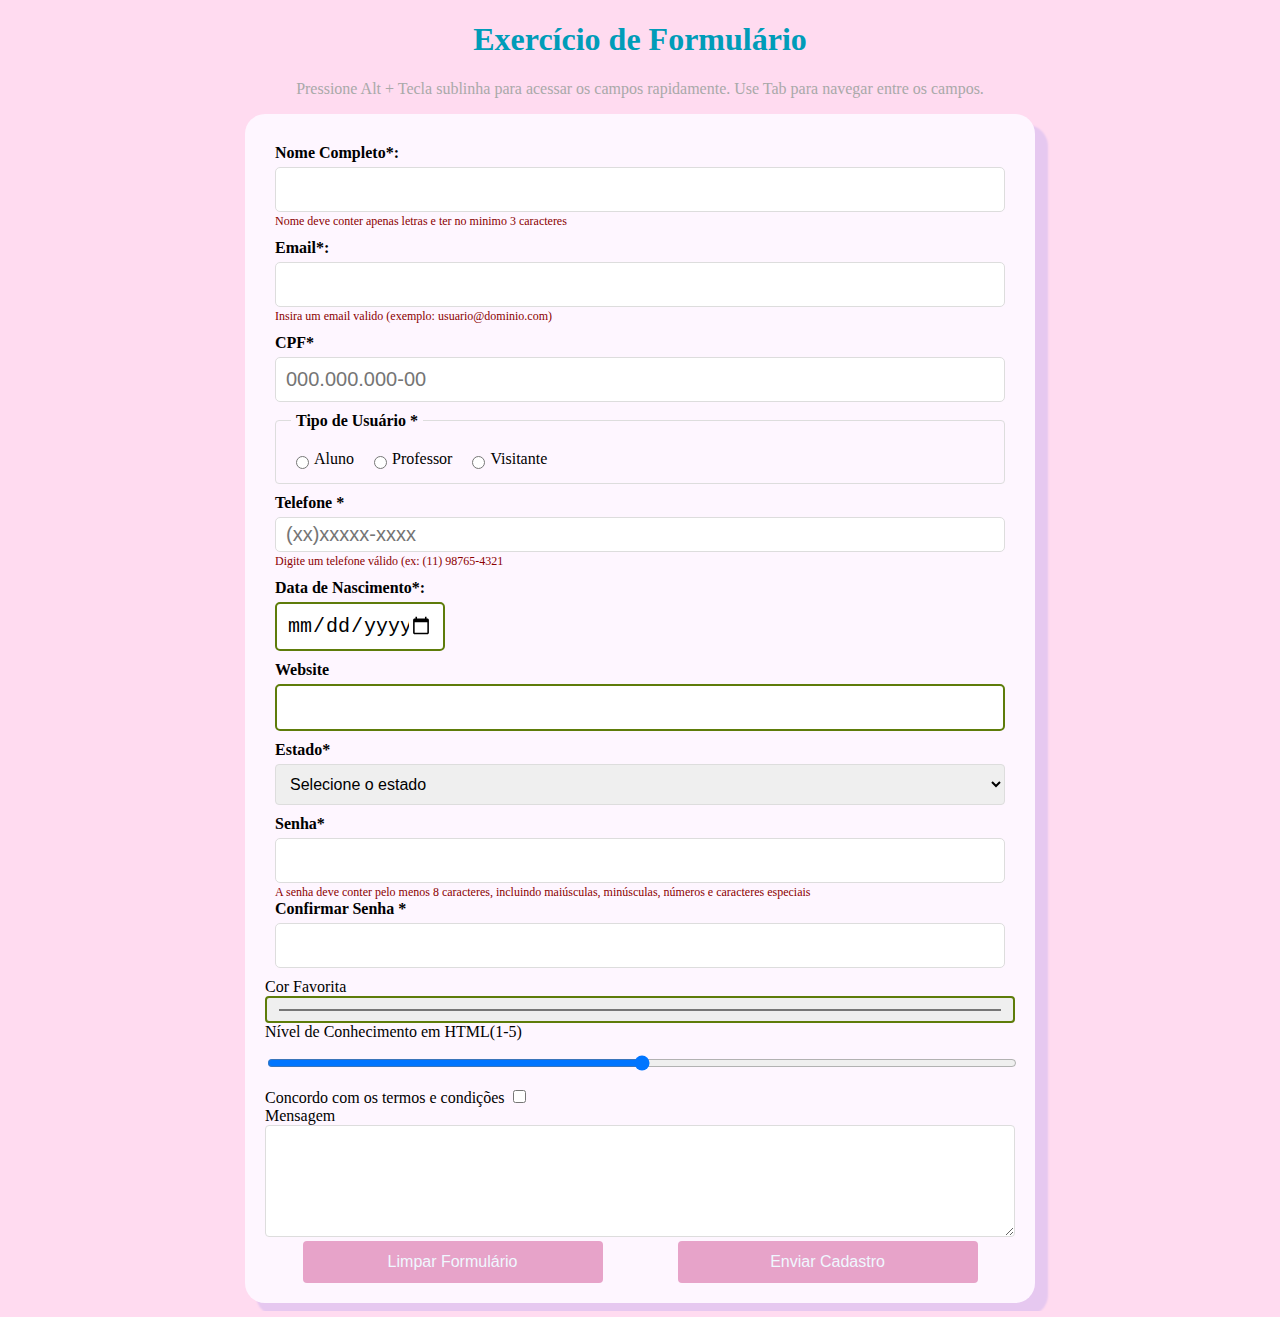
<file: index.html>
<!DOCTYPE html>
<html lang="pt-BR">
<head>
    <meta charset="UTF-8">
    <meta http-equiv="X-UA-Compatible" content="IE=edge">
    <meta name="viewport" content="width=device-width, initial-scale=1.0">
    <link rel="stylesheet" href="estilo.css">
    <title>Sara - Exercício de Formulário</title>
</head>
<body>
    <div class="form">
      <h1>Exercício de Formulário</h1>
      <p> Pressione Alt + Tecla sublinha para acessar os campos rapidamente.
        Use Tab para navegar entre os campos.</p>
    <form name="formulario">
    <div class="formgroup">

            <label for="nome"> Nome Completo*:</label>
            <input type="text" name="nome" maxlength="50" minlength="3" required pattern="[A-Za-zÀ-ÖØ-öø-ÿ\s]+">
            <span class="aviso">Nome deve conter apenas letras e ter no minimo 3 caracteres</span>
    </div>
    <div class="formgroup">
        <label for="email">Email*:</label>
        <input type="email" name="email" required>
        <span class="aviso">Insira um email valido (exemplo: usuario@dominio.com)</span>
    </div>
    <div class="formgroup">
        <label for="cpf">CPF*</label>
        <input type="text" name="cpf" required pattern="[0-9]{3}\.?[0-9]{3}\.?[0-9]{3}-?[0-9]{2}" placeholder="000.000.000-00">
    </div>
        
    <div class="formgroup">
            <fieldset>
                <legend>Tipo de Usuário *</legend>
    <div class="radio-group">
    <div class="radio-option">
                        <input type="radio" id="aluno" name="tipo-usuario" value="aluno" >
                        <label for="aluno">Aluno</label>
    </div>

    <div class="radio-option">
                        <input type="radio" id="professor" name="tipo-usuario" value="professor">
                        <label for="professor">Professor</label>
    </div>
    <div class="radio-option">
                        <input type="radio" id="estudante" name="tipo-usuario" value="estudante">
                        <label for="estudante">Visitante</label>
    </div>
    </div>
                <span class="aviso">Selecione um tipo de usuário</span>
            </fieldset>
    </div>
        
    <div class="formgroup">
            <label for="tel">Telefone *</label>
            <input type="tel" id="tel" name="tel" maxlength="16" minlength="10"  placeholder="(xx)xxxxx-xxxx" required>
            <span class="aviso">Digite um telefone válido (ex: (11) 98765-4321</span>
    </div>
    <div class="formgroup">
         <label name="datanasc">Data de Nascimento*:</label>
         <input type="date" id="data" name="datanasc">
    </div>
    <div class="formgroup">
         <label name="website">Website</label>
         <input type="url" name="website">
    </div>
    <div class="formgroup">
         <label name="estado">Estado*</label>
            <select id="estado" name="estado">
            <option value="Selecione o estado" style="color: gray;">Selecione o estado</option>
            <option value="AC">Acre</option>
            <option value="AL">Alagoas</option>
            <option value="AP">Amapá</option>
            <option value="AM">Amazonas</option>
            <option value="BA">Bahia</option>
            <option value="CE">Ceará</option>
            <option value="DF">Distrito Federal</option>
            <option value="ES">Espírito Santo</option>
            <option value="GO">Goiás</option>
            <option value="MA">Maranhão</option>
            <option value="MT">Mato Grosso</option>
            <option value="MS">Mato Grosso do Sul</option>
            <option value="MG">Minas Gerais</option>
            <option value="PA">Pará</option>
            <option value="PB">Paraíba</option>
            <option value="PR">Paraná</option>
            <option value="PE">Pernambuco</option>
            <option value="PI">Piauí</option>
            <option value="RJ">Rio de Janeiro</option>
            <option value="RN">Rio Grande do Norte</option>
            <option value="RS">Rio Grande do Sul</option>
            <option value="RO">Rondônia</option>
            <option value="RR">Roraima</option>
            <option value="SC">Santa Catarina</option>
            <option value="SP">São Paulo</option>
            <option value="SE">Sergipe</option>
            <option value="TO">Tocantins</option>
            <option value="EX">Estrangeiro</option>
        </select>
    </div>
    <div class="formgroup">
        <label for="senha">Senha*</label>
        <input type="password" name="senha" required pattern="(?=.*\d)(?=.*[a-z])(?=.*[A-Z])(?=.*[!@#$%^&*]).{8,}">
        <span class="aviso">A senha deve conter pelo menos 8 caracteres, incluindo maiúsculas, minúsculas, números e caracteres especiais</span>
        <label for="csenha">Confirmar Senha *</label>
        <input type="password" name="csenha"required pattern="(?=.*\d)(?=.*[a-z])(?=.*[A-Z])(?=.*[!@#$%^&*]).{8,}">       
    </div>

    <div>
        <label for="cor">Cor Favorita</label>
        <input type="color" name="cor">
    </div>
    
    <div>
        <label for="nivel">Nível de Conhecimento em HTML(1-5)</label>
        <input type="range" min="1" max="5">
    </div>
    <div>
        <label for="termo">Concordo com os termos e condições</label>
        <input required style="width: auto; margin-right: 10px;" type="checkbox" name="termo">
    </div>

    <div>
        <label for="mensagem">Mensagem</label>
        <textarea name="mensagem" rows="5"></textarea>
    </div>

    <div class="buttongroup">
         <button type="reset" value="Limpar Formulário">Limpar Formulário</button>
        <button type="submit" value="Enviar Cadastro">Enviar Cadastro </button>

        </div>
    </form>
    </div>
</body>
</html>
</file>
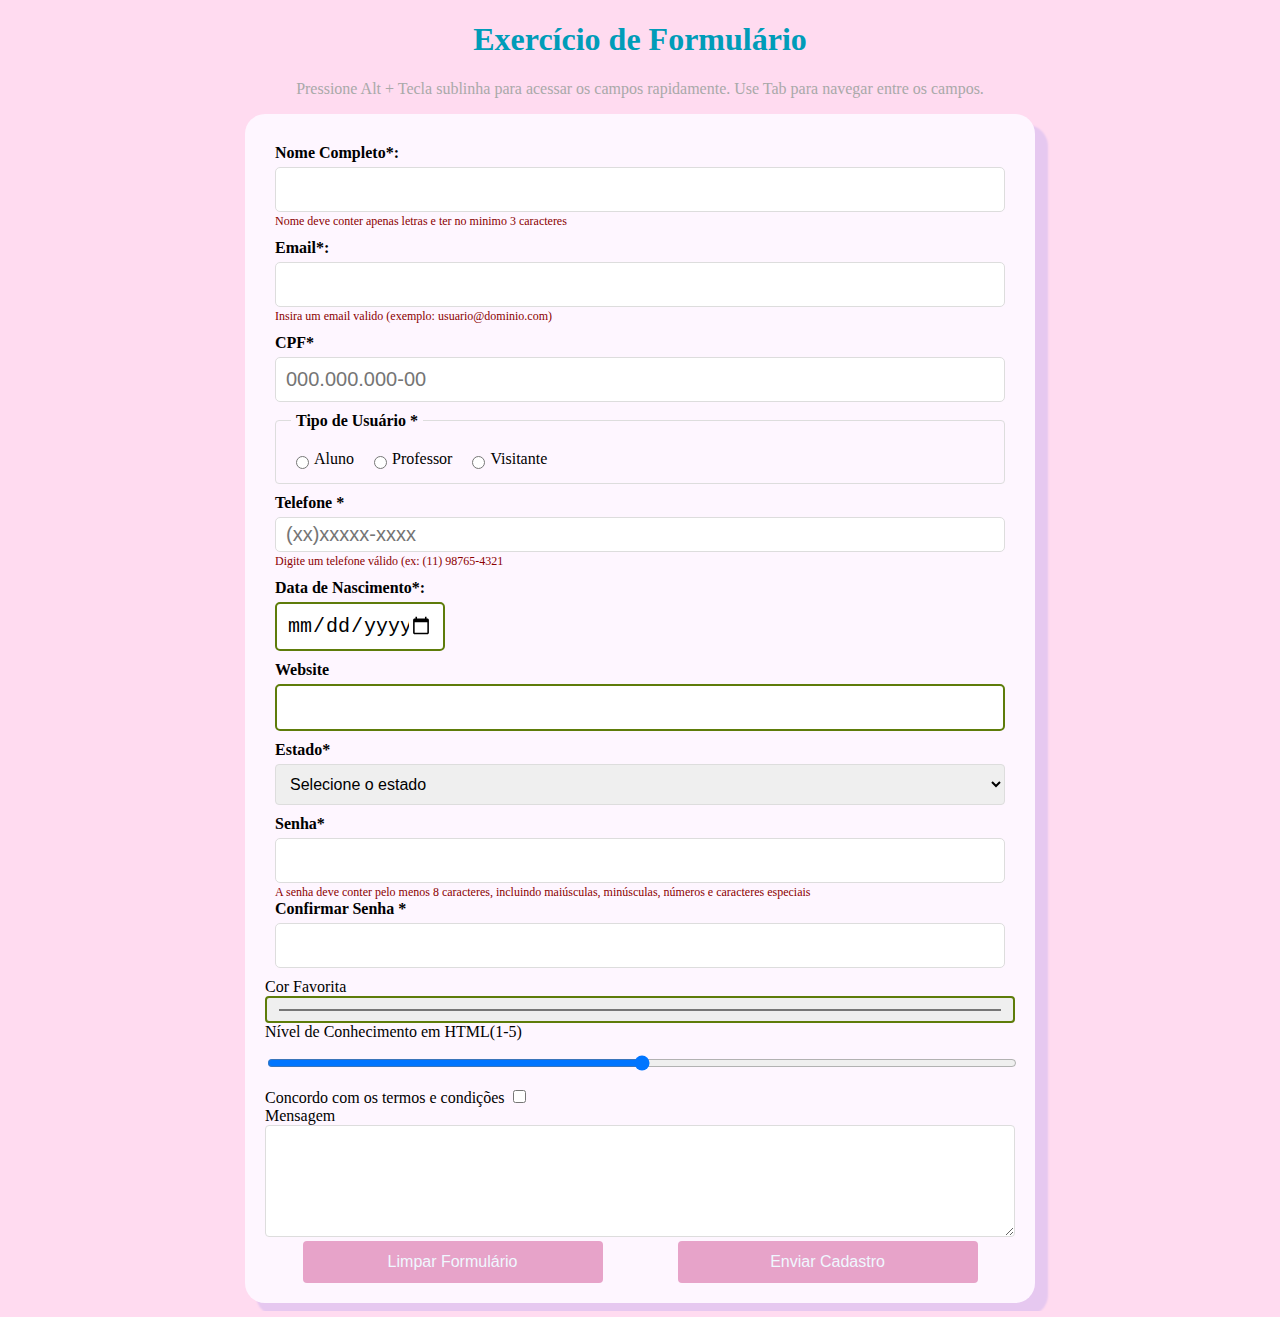
<file: index (1).html>
<!DOCTYPE html>
<html lang="pt-BR">
<head>
    <meta charset="UTF-8">
    <meta http-equiv="X-UA-Compatible" content="IE=edge">
    <meta name="viewport" content="width=device-width, initial-scale=1.0">
    <link rel="stylesheet" href="estilo.css">
    <title>Sara - Exercício de Formulário</title>
</head>
<body>
    <div class="form">
      <h1>Exercício de Formulário</h1>
      <p> Pressione Alt + Tecla sublinha para acessar os campos rapidamente.
        Use Tab para navegar entre os campos.</p>
    <form name="formulario">
    <div class="formgroup">

            <label for="nome"> Nome Completo*:</label>
            <input type="text" name="nome" maxlength="50" minlength="3" required pattern="[A-Za-zÀ-ÖØ-öø-ÿ\s]+">
            <span class="aviso">Nome deve conter apenas letras e ter no minimo 3 caracteres</span>
    </div>
    <div class="formgroup">
        <label for="email">Email*:</label>
        <input type="email" name="email" required>
        <span class="aviso">Insira um email valido (exemplo: usuario@dominio.com)</span>
    </div>
    <div class="formgroup">
        <label for="cpf">CPF*</label>
        <input type="text" name="cpf" required pattern="[0-9]{3}\.?[0-9]{3}\.?[0-9]{3}-?[0-9]{2}" placeholder="000.000.000-00">
    </div>
        
    <div class="formgroup">
            <fieldset>
                <legend>Tipo de Usuário *</legend>
    <div class="radio-group">
    <div class="radio-option">
                        <input type="radio" id="aluno" name="tipo-usuario" value="aluno" >
                        <label for="aluno">Aluno</label>
    </div>

    <div class="radio-option">
                        <input type="radio" id="professor" name="tipo-usuario" value="professor">
                        <label for="professor">Professor</label>
    </div>
    <div class="radio-option">
                        <input type="radio" id="estudante" name="tipo-usuario" value="estudante">
                        <label for="estudante">Visitante</label>
    </div>
    </div>
                <span class="aviso">Selecione um tipo de usuário</span>
            </fieldset>
    </div>
        
    <div class="formgroup">
            <label for="tel">Telefone *</label>
            <input type="tel" id="tel" name="tel" maxlength="16" minlength="10"  placeholder="(xx)xxxxx-xxxx" required>
            <span class="aviso">Digite um telefone válido (ex: (11) 98765-4321</span>
    </div>
    <div class="formgroup">
         <label name="datanasc">Data de Nascimento*:</label>
         <input type="date" id="data" name="datanasc">
    </div>
    <div class="formgroup">
         <label name="website">Website</label>
         <input type="url" name="website">
    </div>
    <div class="formgroup">
         <label name="estado">Estado*</label>
            <select id="estado" name="estado">
            <option value="Selecione o estado" style="color: gray;">Selecione o estado</option>
            <option value="AC">Acre</option>
            <option value="AL">Alagoas</option>
            <option value="AP">Amapá</option>
            <option value="AM">Amazonas</option>
            <option value="BA">Bahia</option>
            <option value="CE">Ceará</option>
            <option value="DF">Distrito Federal</option>
            <option value="ES">Espírito Santo</option>
            <option value="GO">Goiás</option>
            <option value="MA">Maranhão</option>
            <option value="MT">Mato Grosso</option>
            <option value="MS">Mato Grosso do Sul</option>
            <option value="MG">Minas Gerais</option>
            <option value="PA">Pará</option>
            <option value="PB">Paraíba</option>
            <option value="PR">Paraná</option>
            <option value="PE">Pernambuco</option>
            <option value="PI">Piauí</option>
            <option value="RJ">Rio de Janeiro</option>
            <option value="RN">Rio Grande do Norte</option>
            <option value="RS">Rio Grande do Sul</option>
            <option value="RO">Rondônia</option>
            <option value="RR">Roraima</option>
            <option value="SC">Santa Catarina</option>
            <option value="SP">São Paulo</option>
            <option value="SE">Sergipe</option>
            <option value="TO">Tocantins</option>
            <option value="EX">Estrangeiro</option>
        </select>
    </div>
    <div class="formgroup">
        <label for="senha">Senha*</label>
        <input type="password" name="senha" required pattern="(?=.*\d)(?=.*[a-z])(?=.*[A-Z])(?=.*[!@#$%^&*]).{8,}">
        <span class="aviso">A senha deve conter pelo menos 8 caracteres, incluindo maiúsculas, minúsculas, números e caracteres especiais</span>
        <label for="csenha">Confirmar Senha *</label>
        <input type="password" name="csenha"required pattern="(?=.*\d)(?=.*[a-z])(?=.*[A-Z])(?=.*[!@#$%^&*]).{8,}">       
    </div>

    <div>
        <label for="cor">Cor Favorita</label>
        <input type="color" name="cor">
    </div>
    
    <div>
        <label for="nivel">Nível de Conhecimento em HTML(1-5)</label>
        <input type="range" min="1" max="5">
    </div>
    <div>
        <label for="termo">Concordo com os termos e condições</label>
        <input required style="width: auto; margin-right: 10px;" type="checkbox" name="termo">
    </div>

    <div>
        <label for="mensagem">Mensagem</label>
        <textarea name="mensagem" rows="5"></textarea>
    </div>

    <div class="buttongroup">
         <button type="reset" value="Limpar Formulário">Limpar Formulário</button>
        <button type="submit" value="Enviar Cadastro">Enviar Cadastro </button>

        </div>
    </form>
    </div>
</body>
</html>
</file>
<file: estilo.css>
body {
    font-family: Trebuchet MS', 'Lucida Sans Unicode', 'Lucida Grande', 'Lucida Sans;
    background-color: rgb(255, 219, 240);
}
h1 {
    color: rgb(0, 156, 184);
    text-align: center;
}

p{
    color: darkgray;
    text-align: center;
}

form {
    background-color: rgb(254, 246, 255);
    width: 750px;
    border-radius: 20px;
    min-height: 90vh;
    padding: 20px;
    box-shadow: 12px 12px 2px 1px rgb(230, 200, 240);
    margin:auto
}

.formgroup{
    display: flex;
    flex-direction: column;
    margin: 10px;
}

.formgroup label{
    font-weight: bold;
    padding-bottom: 5px;
    
}

.formgroup input{
    font-size: 20px;
    border-radius: 5px;
}

input, select, textarea{
    width: 100%;
    padding: 10px;
    border: 1px solid #ddd;
    border-radius: 4px;
    font-size: 16px;
    box-sizing: border-box;
}

.aviso{
    color: darkred;
    font-size: 12px;
    margin-top:2px;
    display: none;
}

input:valid{
    border: 2px solid rgb(94, 124, 10);
}  


input:invalid{ 
    border-color: 2px solid red;
}

input:invalid + .aviso{
    display: block;
}

input:focus, select:focus, textarea:focus, button:focus{
    outline: 3px solid rgb(9, 9, 174);
    box-shadow: 0 0 8px rgb(74, 161, 249);
}

button {
    background-color: #e7a3c9;
    color: aliceblue;
    border: none;
    padding: 12px 20px;
    border-radius: 4px;
    cursor: pointer;
    font-size: 16px;
    width: 40%;
}

button:hover{
    background-color: #ce7aa9;
    border: none;
}

.buttongroup{
    display: flex;
    justify-content: space-around;   
}

.buttongroup:valid{
    border: none;
}
.radio-group {
    display: flex;
    flex-wrap: wrap;
    gap: 15px;
    margin-top: 10px;
}
.radio-option {
    display: flex;
    align-items: center;
}
.radio-option input[type="radio"] {
    width: auto;
    margin-right: 5px;
}
.radio-option label {
    display: inline;
    margin: 0;
    font-weight: normal;
}

#tel{
    height: 35px;
}

#data{
    width: 170px;
}

fieldset {
    border: 1px solid #ddd;
    border-radius: 4px;
    padding: 10px 15px;
    margin: 0;
}
legend {
    font-weight: bold;
    padding: 0 5px;
}
</file>
